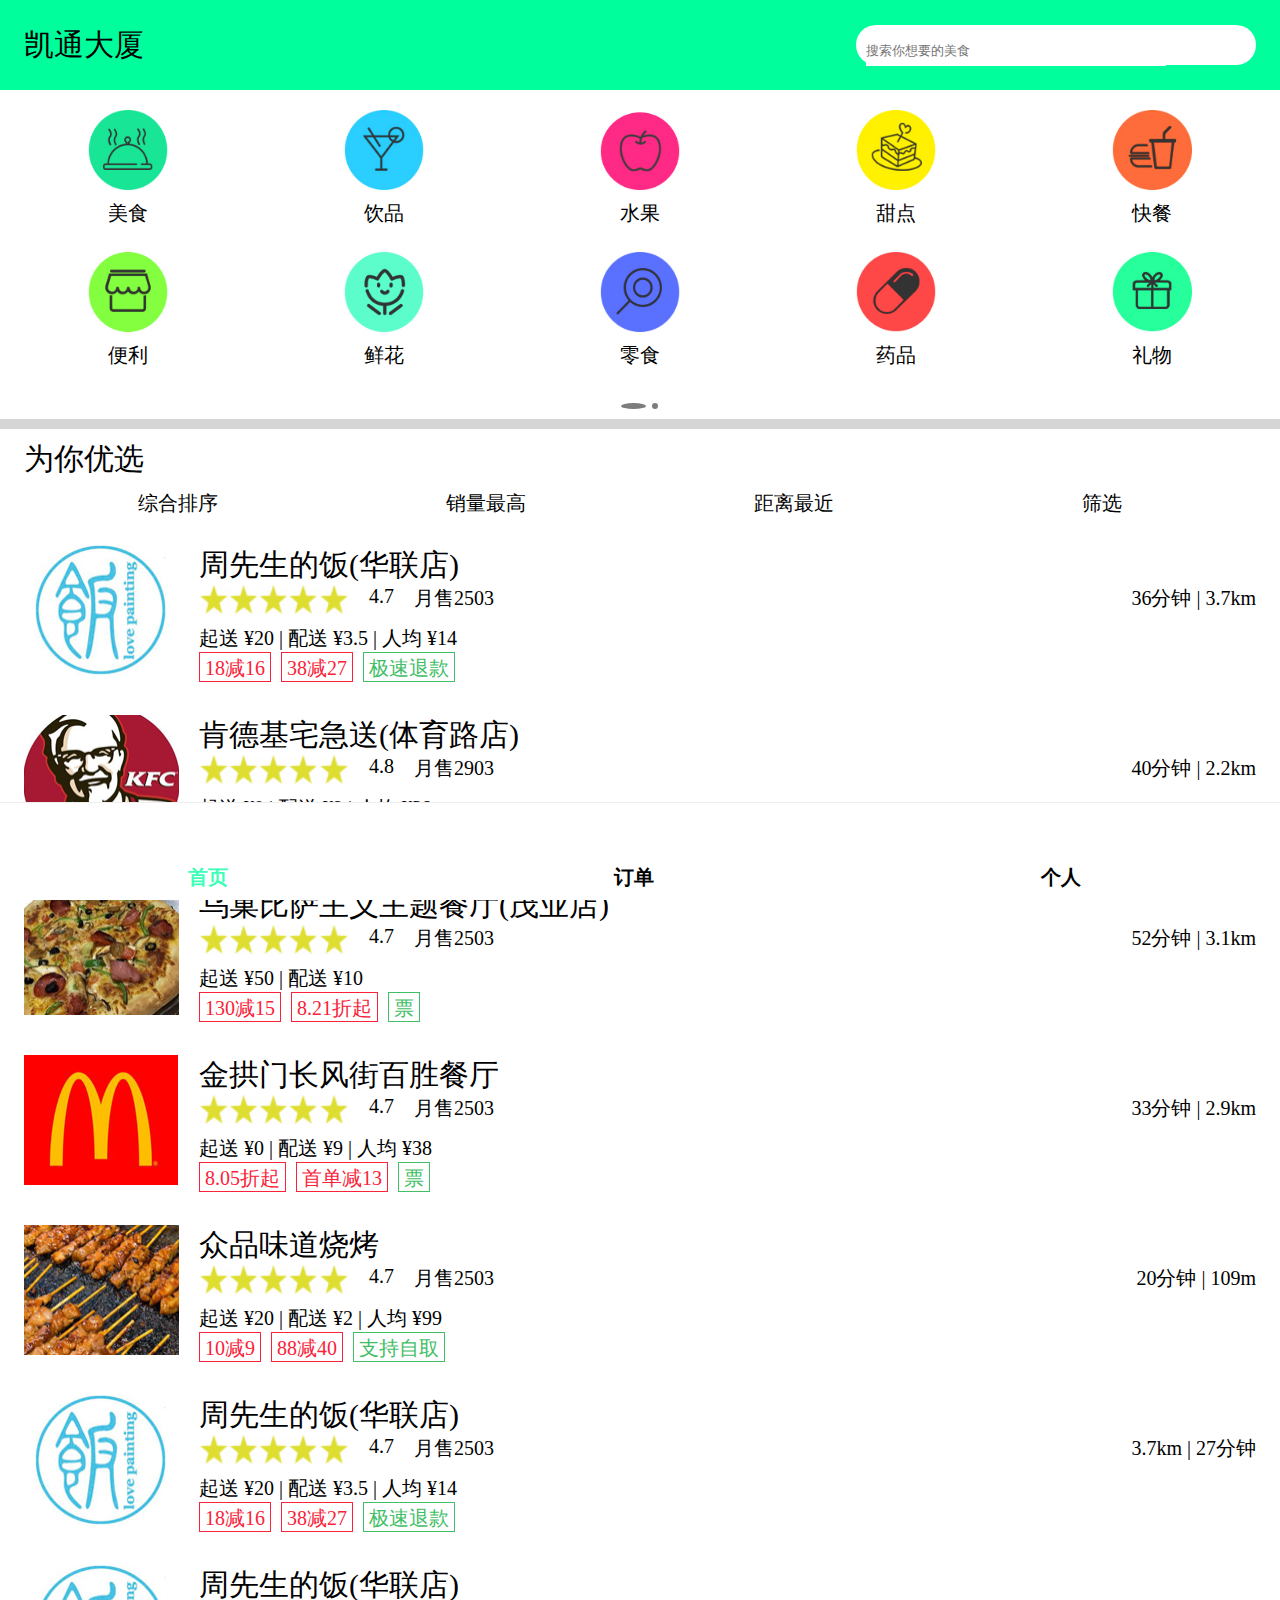
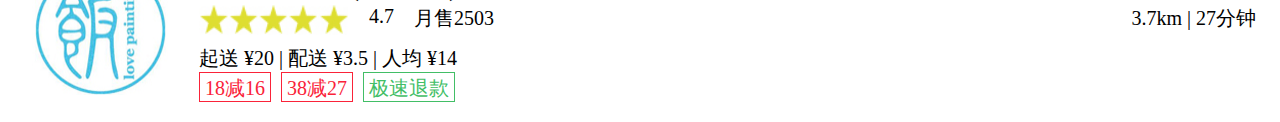
<file: waimai/index.html>
<!doctype html>
<html lang="en">
<head>
    <meta charset="UTF-8">
    <meta name="viewport"
          content="width=device-width, user-scalable=no, initial-scale=1.0, maximum-scale=1.0, minimum-scale=1.0">
    <meta http-equiv="X-UA-Compatible" content="ie=edge">
    <title>首页</title>
    <script src="js/rem.js"></script>
    <link rel="stylesheet" href="css/index.css">
    <link rel="stylesheet" href="http://at.alicdn.com/t/font_632671_zxp7ygkwhpjeb3xr.css">
</head>
<body>
    <div class="head">
            <div class="hL">
                <i class="iconfont icon-htmal5icon14"></i>
                <p>凯通大厦</p>
                <i class="iconfont icon-xia"></i>
            </div>
            <div class="hR">
                <i class="iconfont icon-sousuo"></i>
                <input type="text" placeholder="搜索你想要的美食">
            </div>
    </div>
    <div class="caidan">
        <div class="caidanbox">
            <div class="top">
            <a class="box"><img src="img/index/美食.png" alt="">
                <h3 class="title">美食</h3></a>
            <a class="box"><img src="img/index/饮品.png" alt="">
                <h3 class="title">饮品</h3></a>
            <a class="box"><img src="img/index/水果.png" alt="">
                <h3 class="title">水果</h3></a>
            <a class="box"><img src="img/index/甜点.png" alt="">
                <h3 class="title">甜点</h3></a>
            <a class="box"><img src="img/index/快餐.png" alt="">
                <h3 class="title">快餐</h3></a>
            <a class="box"><img src="img/index/便利.png" alt="">
                <h3 class="title">便利</h3></a>
            <a class="box"><img src="img/index/鲜花.png" alt="">
                <h3 class="title">鲜花</h3></a>
            <a class="box"><img src="img/index/零食.png" alt="">
                <h3 class="title">零食</h3></a>
            <a class="box"><img src="img/index/药品.png" alt="">
                <h3 class="title">药品</h3></a>
            <a class="box"><img src="img/index/礼物.png" alt="">
                <h3 class="title">礼物</h3></a>
             </div>
            <!--<div class="top"></div>-->
        </div>
        <div class="bottom">
            <div class="Dot DotQ"></div>
            <div class="Dot"></div>
        </div>
    </div>
    <div class="henxian"></div>
    <div class="shopbox">
        <div class="top">
            <h3 class="title">为你优选</h3>
            <a>综合排序 <i class="iconfont icon-xiala"></i></a>
            <a>销量最高</a>
            <a>距离最近</a>
            <a>筛选 <i class="iconfont icon-webicon20"></i></a>
        </div>
        <div class="bottom">
            <!--周先生的饭-->
            <a href="Shop.html">
                <div class="L">
                    <img src="img/index/图层1@2x.png" alt="">
                </div>
                <div class="R">
                    <div class="shopName">
                        <h3>周先生的饭(华联店)</h3>
                        <div><i class="iconfont icon-gengduo"></i></div>
                    </div>
                    <div class="pinfen">
                        <div class="pinfenL">
                        <img src="img/index/图层8@2x.png" alt="">
                        <div class="title">4.7</div>
                        <div class="payNum">月售2503</div>
                        </div>
                        <div class="time">36分钟 | 3.7km</div>
                    </div>
                    <div class="price">起送 ¥20 | 配送 ¥3.5 | 人均 ¥14</div>
                    <div class="jianmian">
                        <div class="red">18减16</div>
                        <div class="red">38减27</div>
                        <div class="green">极速退款</div>
                    </div>
                </div>
            </a>
            <!--肯德基-->
            <a href="">
                <div class="L">
                    <img src="img/index/图层2@2x.png" alt="">
                </div>
                <div class="R">
                    <div class="shopName">
                        <h3>肯德基宅急送(体育路店)</h3>
                        <div><i class="iconfont icon-gengduo"></i></div>
                    </div>
                    <div class="pinfen">
                        <div class="pinfenL">
                            <img src="img/index/图层8@2x.png" alt="">
                            <div class="title">4.8</div>
                            <div class="payNum">月售2903</div>
                        </div>
                        <div class="time">40分钟 | 2.2km</div>
                    </div>
                    <div class="price">起送 ¥0 | 配送 ¥9 | 人均 ¥38</div>
                    <div class="jianmian">
                        <div class="red">7.7折起</div>
                        <div class="green">票</div>
                    </div>
                </div>
            </a>
            <!--乌巢比萨-->
            <a href="">
                <div class="L">
                    <img src="img/index/图层3@2x.png" alt="">
                </div>
                <div class="R">
                    <div class="shopName">
                        <h3>乌巢比萨主义主题餐厅(茂业店) </h3>
                        <div><i class="iconfont icon-gengduo"></i></div>
                    </div>
                    <div class="pinfen">
                        <div class="pinfenL">
                            <img src="img/index/图层8@2x.png" alt="">
                            <div class="title">4.7</div>
                            <div class="payNum">月售2503</div>
                        </div>
                        <div class="time">52分钟 | 3.1km</div>
                    </div>
                    <div class="price">起送 ¥50 | 配送 ¥10 </div>
                    <div class="jianmian">
                        <div class="red">130减15</div>
                        <div class="red">8.21折起</div>
                        <div class="green">票</div>
                    </div>
                </div>
            </a>
            <!--金拱门-->
            <a href="">
                <div class="L">
                    <img src="img/index/图层4@2x.png" alt="">
                </div>
                <div class="R">
                    <div class="shopName">
                        <h3>金拱门长风街百胜餐厅</h3>
                        <div><i class="iconfont icon-gengduo"></i></div>
                    </div>
                    <div class="pinfen">
                        <div class="pinfenL">
                            <img src="img/index/图层8@2x.png" alt="">
                            <div class="title">4.7</div>
                            <div class="payNum">月售2503</div>
                        </div>
                        <div class="time">33分钟 | 2.9km</div>
                    </div>
                    <div class="price">起送 ¥0 | 配送 ¥9 | 人均 ¥38 </div>
                    <div class="jianmian">
                        <div class="red">8.05折起</div>
                        <div class="red">首单减13</div>
                        <div class="green">票</div>
                    </div>
                </div>
            </a>
            <!--众口味烧烤-->
            <a href="">
                <div class="L">
                    <img src="img/index/图层5@2x.png" alt="">
                </div>
                <div class="R">
                    <div class="shopName">
                        <h3>众品味道烧烤</h3>
                        <div><i class="iconfont icon-gengduo"></i></div>
                    </div>
                    <div class="pinfen">
                        <div class="pinfenL">
                            <img src="img/index/图层8@2x.png" alt="">
                            <div class="title">4.7</div>
                            <div class="payNum">月售2503</div>
                        </div>
                        <div class="time">20分钟 | 109m</div>
                    </div>
                    <div class="price">起送 ¥20 | 配送 ¥2 | 人均 ¥99 </div>
                    <div class="jianmian">
                        <div class="red">10减9</div>
                        <div class="red">88减40</div>
                        <div class="green">支持自取</div>
                    </div>
                </div>
            </a>
            <!--额娘春饼-->
            <a href="">
                <div class="L">
                    <img src="img/index/图层1@2x.png" alt="">
                </div>
                <div class="R">
                    <div class="shopName">
                        <h3>周先生的饭(华联店)</h3>
                        <div><i class="iconfont icon-gengduo"></i></div>
                    </div>
                    <div class="pinfen">
                        <div class="pinfenL">
                            <img src="img/index/图层8@2x.png" alt="">
                            <div class="title">4.7</div>
                            <div class="payNum">月售2503</div>
                        </div>
                        <div class="time">3.7km | 27分钟</div>
                    </div>
                    <div class="price">起送 ¥20 | 配送 ¥3.5 | 人均 ¥14</div>
                    <div class="jianmian">
                        <div class="red">18减16</div>
                        <div class="red">38减27</div>
                        <div class="green">极速退款</div>
                    </div>
                </div>
            </a>
            <!--DQ-->
            <a href="">
                <div class="L">
                    <img src="img/index/图层1@2x.png" alt="">
                </div>
                <div class="R">
                    <div class="shopName">
                        <h3>周先生的饭(华联店)</h3>
                        <div><i class="iconfont icon-gengduo"></i></div>
                    </div>
                    <div class="pinfen">
                        <div class="pinfenL">
                            <img src="img/index/图层8@2x.png" alt="">
                            <div class="title">4.7</div>
                            <div class="payNum">月售2503</div>
                        </div>
                        <div class="time">3.7km | 27分钟</div>
                    </div>
                    <div class="price">起送 ¥20 | 配送 ¥3.5 | 人均 ¥14</div>
                    <div class="jianmian">
                        <div class="red">18减16</div>
                        <div class="red">38减27</div>
                        <div class="green">极速退款</div>
                    </div>
                </div>
            </a>
        </div>
    </div>
    <div class="last">
        <a class="L" href="">
            <div class="box">
                <i class="iconfont icon-shouye1"></i>
                <h3>首页</h3>
            </div>
        </a>
        <a class="" href="">
            <div class="box">
                <i class="iconfont icon-dingdan"></i>
                <h3>订单</h3>
            </div>
        </a>
        <a class="" href="">
            <div class="box">
                <i class="iconfont icon-gerensvg"></i>
                <h3>个人</h3>
            </div>
        </a>
    </div>
</body>
</html>
</file>
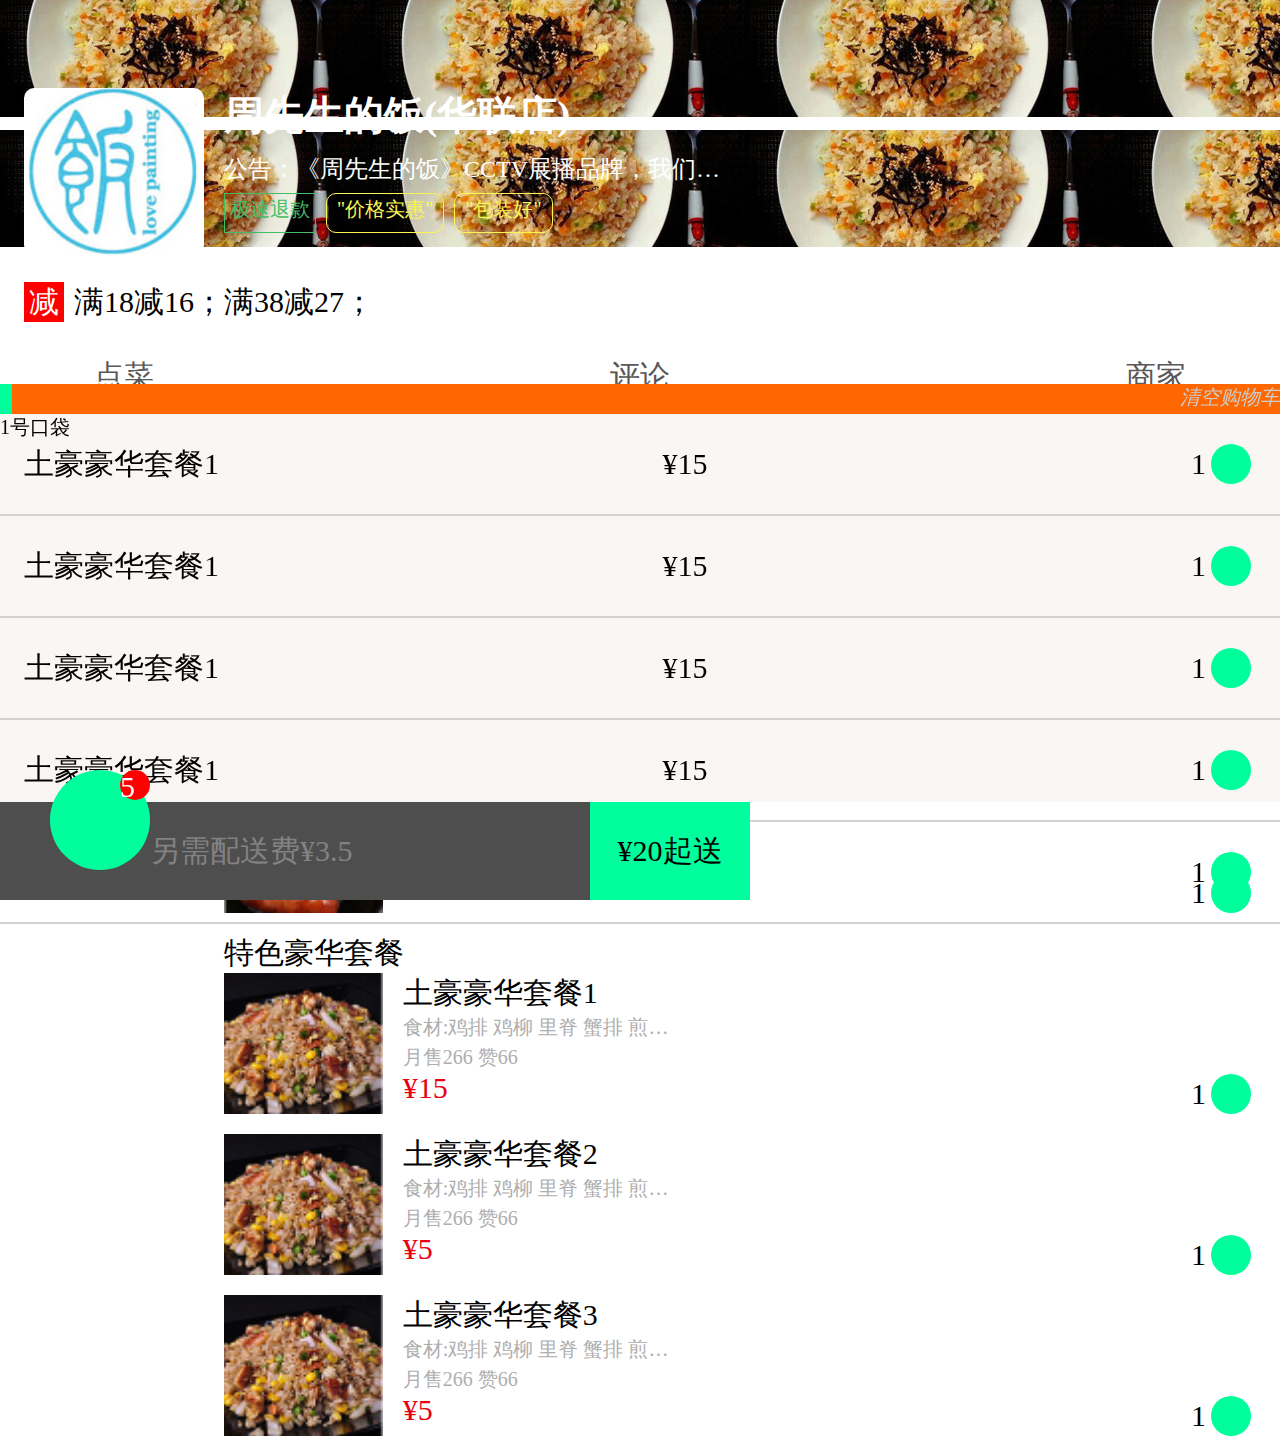
<file: waimai/Shop.html>
<!doctype html>
<html lang="en">
<head>
    <meta charset="UTF-8">
    <meta name="viewport"
          content="width=device-width, user-scalable=no, initial-scale=1.0, maximum-scale=1.0, minimum-scale=1.0">
    <meta http-equiv="X-UA-Compatible" content="ie=edge">
    <title>商铺页</title>
    <script src="js/rem.js"></script>
    <link rel="stylesheet" href="css/Shop.css">
    <link rel="stylesheet" href="http://at.alicdn.com/t/font_632671_zxp7ygkwhpjeb3xr.css">
</head>
<body>
    <div class="head">
        <div class="nav">
            <a href="index.html"><i class="iconfont icon-fanhui"></i></a>
            <div class="ibox">
                <a href=""><i class="iconfont icon-sousuo"></i></a>
                <a href=""><i class="iconfont icon-shoucang"></i></a>
                <a href=""><i class="iconfont icon-pin"></i></a>
                <a href=""><i class="iconfont icon-gengduo"></i></a>
            </div>
        </div>
        <div class="shopName">
            <div class="logo"></div>
            <div class="shopNameR">
                <h3>周先生的饭(华联店)</h3>
                <p>公告：《周先生的饭》CCTV展播品牌，我们致力于公告：《周先生的饭》CCTV展播品牌，我们致力于</p>
                <div class="kk">
                    <div class="green">极速退款</div>
                    <div class="yellow">"价格实惠"</div>
                    <div class="yellow">"包装好"</div>
                </div>
            </div>
        </div>
    </div>
    <div class="jianmianTS">
        <div class="jian">减</div>
        <p>满18减16；满38减27；</p>
    </div>
    <div class="feature">
        <li class="l">点菜</li>
        <li>评论</li>
        <li>商家</li>
    </div>
    <div class="shopArea">
        <div class="shopFiciton">
            <li class="l"><i class="iconfont icon-hothuorererexiao red"></i>热销</li>
            <li><i class="iconfont icon-zhekou orange"></i>折扣</li>
            <li>特色豪华套餐</li>
            <li>港式炒饭区</li>
            <li>招商合作</li>
        </div>
        <div class="shop">
            <!--热销-->
            <div class="shopFicitonName">热销</div>
            <!--雪花鸡柳-->
            <div class="sp">
            <a href="">
                <img src="img/Shop/图层1.png" alt="">
                <div class="spR">
                    <h3>雪花鸡柳</h3>
                    <p class="title">好吃的不得了</p>
                    <li class="payNum">月售266 赞66</li>
                    <li class="price">¥3.88</li>
                </div>
            </a>
            <buttom>
                <i class="iconfont icon-jian"></i>
                <p>1</p>
                <i class="iconfont icon-jiahao"></i>
            </buttom>
            </div>
            <!--爱心煎蛋-->
            <div class="sp">
                <a href="">
                    <img src="img/Shop/图层2.png" alt="">
                    <div class="spR">
                        <h3>爱心煎蛋</h3>
                        <p class="title">好吃的不得了</p>
                        <li class="payNum">月售266 赞66</li>
                        <li class="price">¥5</li>
                    </div>
                </a>
                <buttom>
                    <i class="iconfont icon-jian"></i>
                    <p>1</p>
                    <i class="iconfont icon-jiahao"></i>
                </buttom>
            </div>
            <!--Q肉肠-->
            <div class="sp">
                <a href="">
                    <img src="img/Shop/图层3.png" alt="">
                    <div class="spR">
                        <h3>Q肉肠</h3>
                        <p class="title">好吃的不得了</p>
                        <li class="payNum">月售266 赞66</li>
                        <li class="price">¥5</li>
                    </div>
                </a>
                <buttom>
                    <i class="iconfont icon-jian"></i>
                    <p>1</p>
                    <i class="iconfont icon-jiahao"></i>
                </buttom>
            </div>
            <!--特色豪华套餐-->
            <div class="shopFicitonName">特色豪华套餐</div>
            <!--土豪套餐1-->
            <div class="sp">
                <a href="ShopComment.html">
                    <img src="img/Shop/图层4.png" alt="">
                    <div class="spR">
                        <h3>土豪豪华套餐1</h3>
                        <p class="title">食材:鸡排 鸡柳 里脊 蟹排 煎蛋 Q肉肠</p>
                        <li class="payNum">月售266 赞66</li>
                        <li class="price">¥15</li>
                    </div>
                </a>
                <buttom>
                    <i class="iconfont icon-jian"></i>
                    <p>1</p>
                    <i class="iconfont icon-jiahao"></i>
                </buttom>
            </div>
            <!--土豪套餐2-->
            <div class="sp">
                <a href="">
                    <img src="img/Shop/图层4.png" alt="">
                    <div class="spR">
                        <h3>土豪豪华套餐2</h3>
                        <p class="title">食材:鸡排 鸡柳 里脊 蟹排 煎蛋 Q肉肠</p>
                        <li class="payNum">月售266 赞66</li>
                        <li class="price">¥5</li>
                    </div>
                </a>
                <buttom>
                    <i class="iconfont icon-jian"></i>
                    <p>1</p>
                    <i class="iconfont icon-jiahao"></i>
                </buttom>
            </div>
            <div class="sp">
                <a href="">
                    <img src="img/Shop/图层4.png" alt="">
                    <div class="spR">
                        <h3>土豪豪华套餐3</h3>
                        <p class="title">食材:鸡排 鸡柳 里脊 蟹排 煎蛋 Q肉肠</p>
                        <li class="payNum">月售266 赞66</li>
                        <li class="price">¥5</li>
                    </div>
                </a>
                <buttom>
                    <i class="iconfont icon-jian"></i>
                    <p>1</p>
                    <i class="iconfont icon-jiahao"></i>
                </buttom>
            </div>
        </div>
    </div>
    <div class="tab">
        <div class="tabL">
            <li>另需配送费¥3.5</li>
        </div>
        <a href="" class="go">¥20起送</a>
    </div>
    <!--购物车-->
    <i class="iconfont icon-gouwuchekong gouwuchel"></i>
    <!--总数量-->
    <li class="totalNum">5</li>
    <!--查看购买-->
    <div class="shopPayList">
        <div class="shoptop">
            <div class="koudaibox">
            <li class="box"></li>
            <li>1号口袋</li>
            </div>
            <i class="iconfont icon-lajitong">清空购物车</i>
        </div>
        <div class="payList">
            <!--商品1-->
            <div class="box">
                <li class="shopName">土豪豪华套餐1</li>
                <li class="shopPrice">¥15</li>
                <buttom>
                    <i class="iconfont icon-jian"></i>
                    <p>1</p>
                    <i class="iconfont icon-jiahao"></i>
                </buttom>
            </div>
            <div class="box">
                <li class="shopName">土豪豪华套餐1</li>
                <li class="shopPrice">¥15</li>
                <buttom>
                    <i class="iconfont icon-jian"></i>
                    <p>1</p>
                    <i class="iconfont icon-jiahao"></i>
                </buttom>
            </div>
            <div class="box">
                <li class="shopName">土豪豪华套餐1</li>
                <li class="shopPrice">¥15</li>
                <buttom>
                    <i class="iconfont icon-jian"></i>
                    <p>1</p>
                    <i class="iconfont icon-jiahao"></i>
                </buttom>
            </div>
            <div class="box">
                <li class="shopName">土豪豪华套餐1</li>
                <li class="shopPrice">¥15</li>
                <buttom>
                    <i class="iconfont icon-jian"></i>
                    <p>1</p>
                    <i class="iconfont icon-jiahao"></i>
                </buttom>
            </div>
            <div class="box">
                <li class="shopName">土豪豪华套餐1</li>
                <li class="shopPrice">¥15</li>
                <buttom>
                    <i class="iconfont icon-jian"></i>
                    <p>1</p>
                    <i class="iconfont icon-jiahao"></i>
                </buttom>
            </div>
        </div>
    </div>
</body>
</html>
</file>
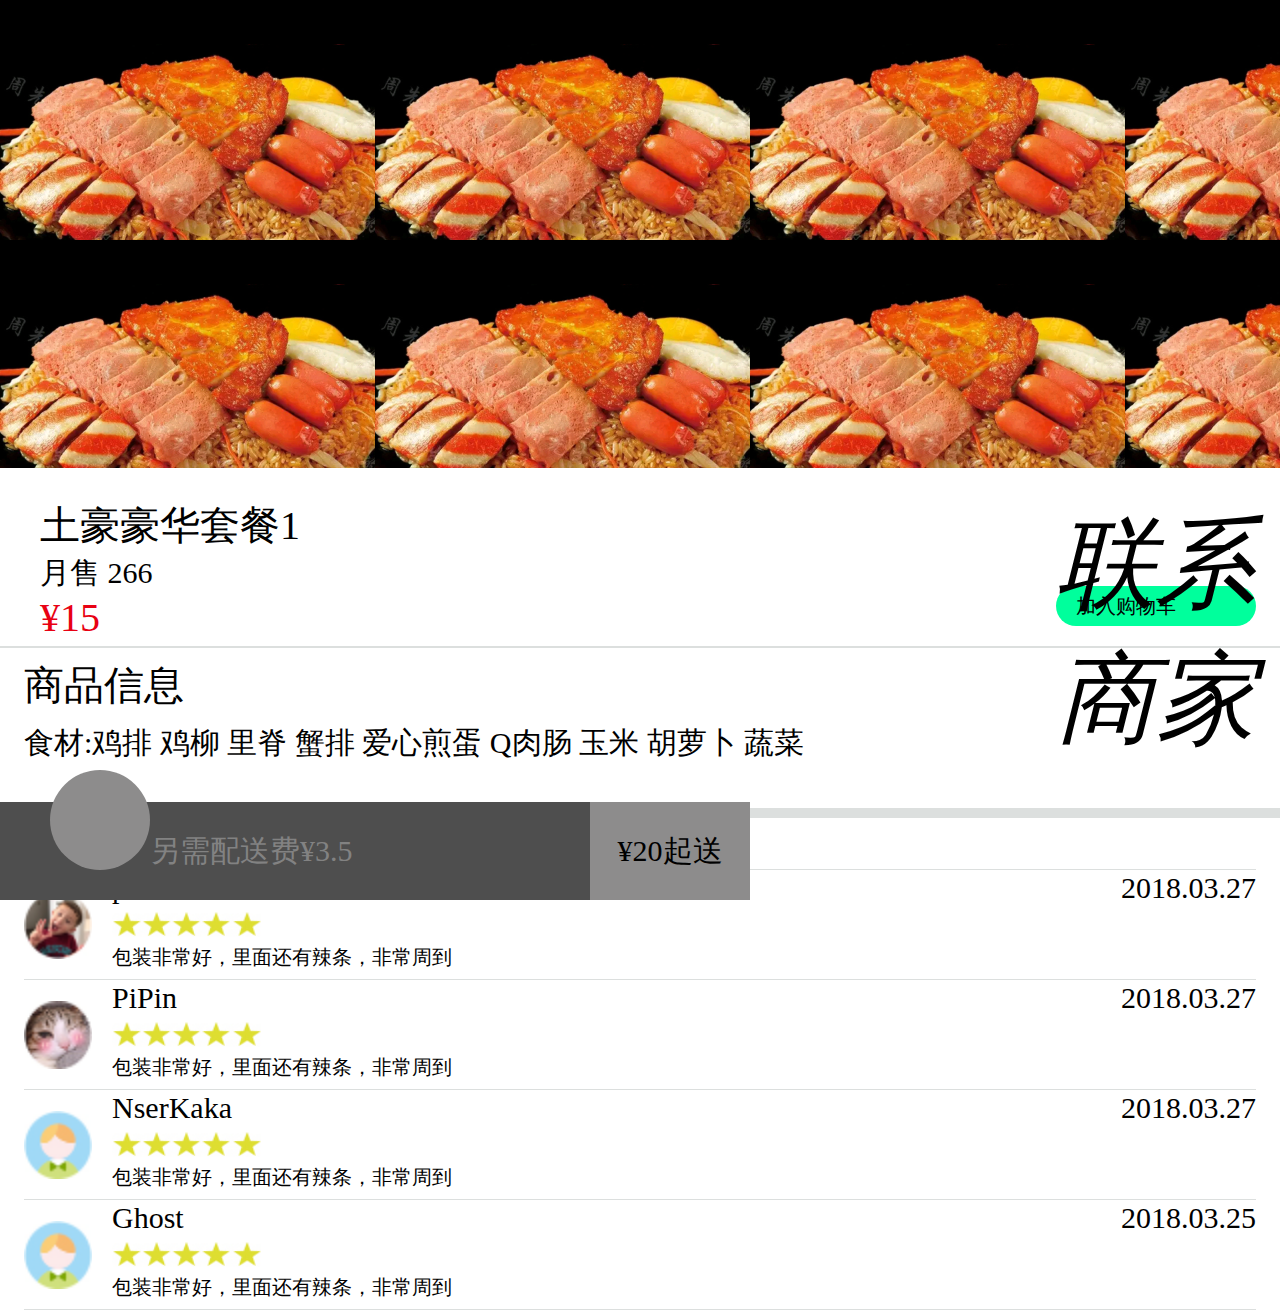
<file: waimai/ShopComment.html>
<!doctype html>
<html lang="en">
<head>
    <meta charset="UTF-8">
    <meta name="viewport"
          content="width=device-width, user-scalable=no, initial-scale=1.0, maximum-scale=1.0, minimum-scale=1.0">
    <meta http-equiv="X-UA-Compatible" content="ie=edge">
    <title>单品详情</title>
    <script src="js/rem.js"></script>
    <link rel="stylesheet" href="css/ShopComment.css">
    <link rel="stylesheet" href="http://at.alicdn.com/t/font_632671_zxp7ygkwhpjeb3xr.css">
<body>
    <div class="shopimg">
        <div class="Nav">
            <a href="Shop.html"><i class="iconfont icon-fanhui"></i></a>
            <div class="ibox">
            <i class="iconfont icon-fenxiang"></i>
            <i class="iconfont icon-gengduo"></i>
            </div>
        </div>
    </div>
    <div class="shopNameBox">
        <div class="shopNameTop">
            <div class="topL">
                <h3>土豪豪华套餐1</h3>
                <li class="payNum">月售 266</li>
                <li class="price">¥15</li>
            </div>
            <div class="topR">
                <i class="iconfont icon-lianximaijia">联系商家</i>
                <div class="jiarugouwuche">
                    <i class="iconfont icon-gouwuchekong-copy"></i>
                    加入购物车
                </div>
            </div>
        </div>
        <div class="shopNameBottom">
            <h3>商品信息</h3>
            <p>食材:鸡排 鸡柳 里脊 蟹排 爱心煎蛋 Q肉肠 玉米 胡萝卜 蔬菜</p>
        </div>
    </div>
    <div class="hr"></div>
    <div class="pinlun">
        <div class="pinlinTitle">
            <h3>外卖评价</h3>
            <li>(好评率<li class="red">99%</li><li>)</li></li>
        </div>
        <!--评论1-->
        <div class="titleBox">
            <img class="userPhoto" src="img/ShopComment/图层2.png" alt="">
            <div class="boxR">
                <div class="userName">
                    <h3>p1Master</h3>
                    <h3 class="time">2018.03.27</h3>
                </div>
                <img src="img/index/图层8@2x.png" alt="">
                <p>包装非常好，里面还有辣条，非常周到</p>
            </div>
        </div>
        <!--2-->
        <div class="titleBox">
            <img class="userPhoto" src="img/ShopComment/图层3.png" alt="">
            <div class="boxR">
                <div class="userName">
                    <h3>PiPin</h3>
                    <h3 class="time">2018.03.27</h3>
                </div>
                <img src="img/index/图层8@2x.png" alt="">
                <p>包装非常好，里面还有辣条，非常周到</p>
            </div>
        </div>
        <!--3-->
        <div class="titleBox">
            <img class="userPhoto" src="img/ShopComment/图层4.png" alt="">
            <div class="boxR">
                <div class="userName">
                    <h3>NserKaka</h3>
                    <h3 class="time">2018.03.27</h3>
                </div>
                <img src="img/index/图层8@2x.png" alt="">
                <p>包装非常好，里面还有辣条，非常周到</p>
            </div>
        </div>
        <!--4-->
        <div class="titleBox">
            <img class="userPhoto" src="img/ShopComment/图层4.png" alt="">
            <div class="boxR">
                <div class="userName">
                    <h3>Ghost</h3>
                    <h3 class="time">2018.03.25</h3>
                </div>
                <img src="img/index/图层8@2x.png" alt="">
                <p>包装非常好，里面还有辣条，非常周到</p>
            </div>
        </div>
    </div>
    <!--tab-->
    <div class="tab">
        <div class="tabL">
            <li>另需配送费¥3.5</li>
        </div>
        <a href="" class="go">¥20起送</a>
    </div>
    <!--购物车-->
    <i class="iconfont icon-gouwuchekong gouwuchel"></i>
</body>
</html>
</file>
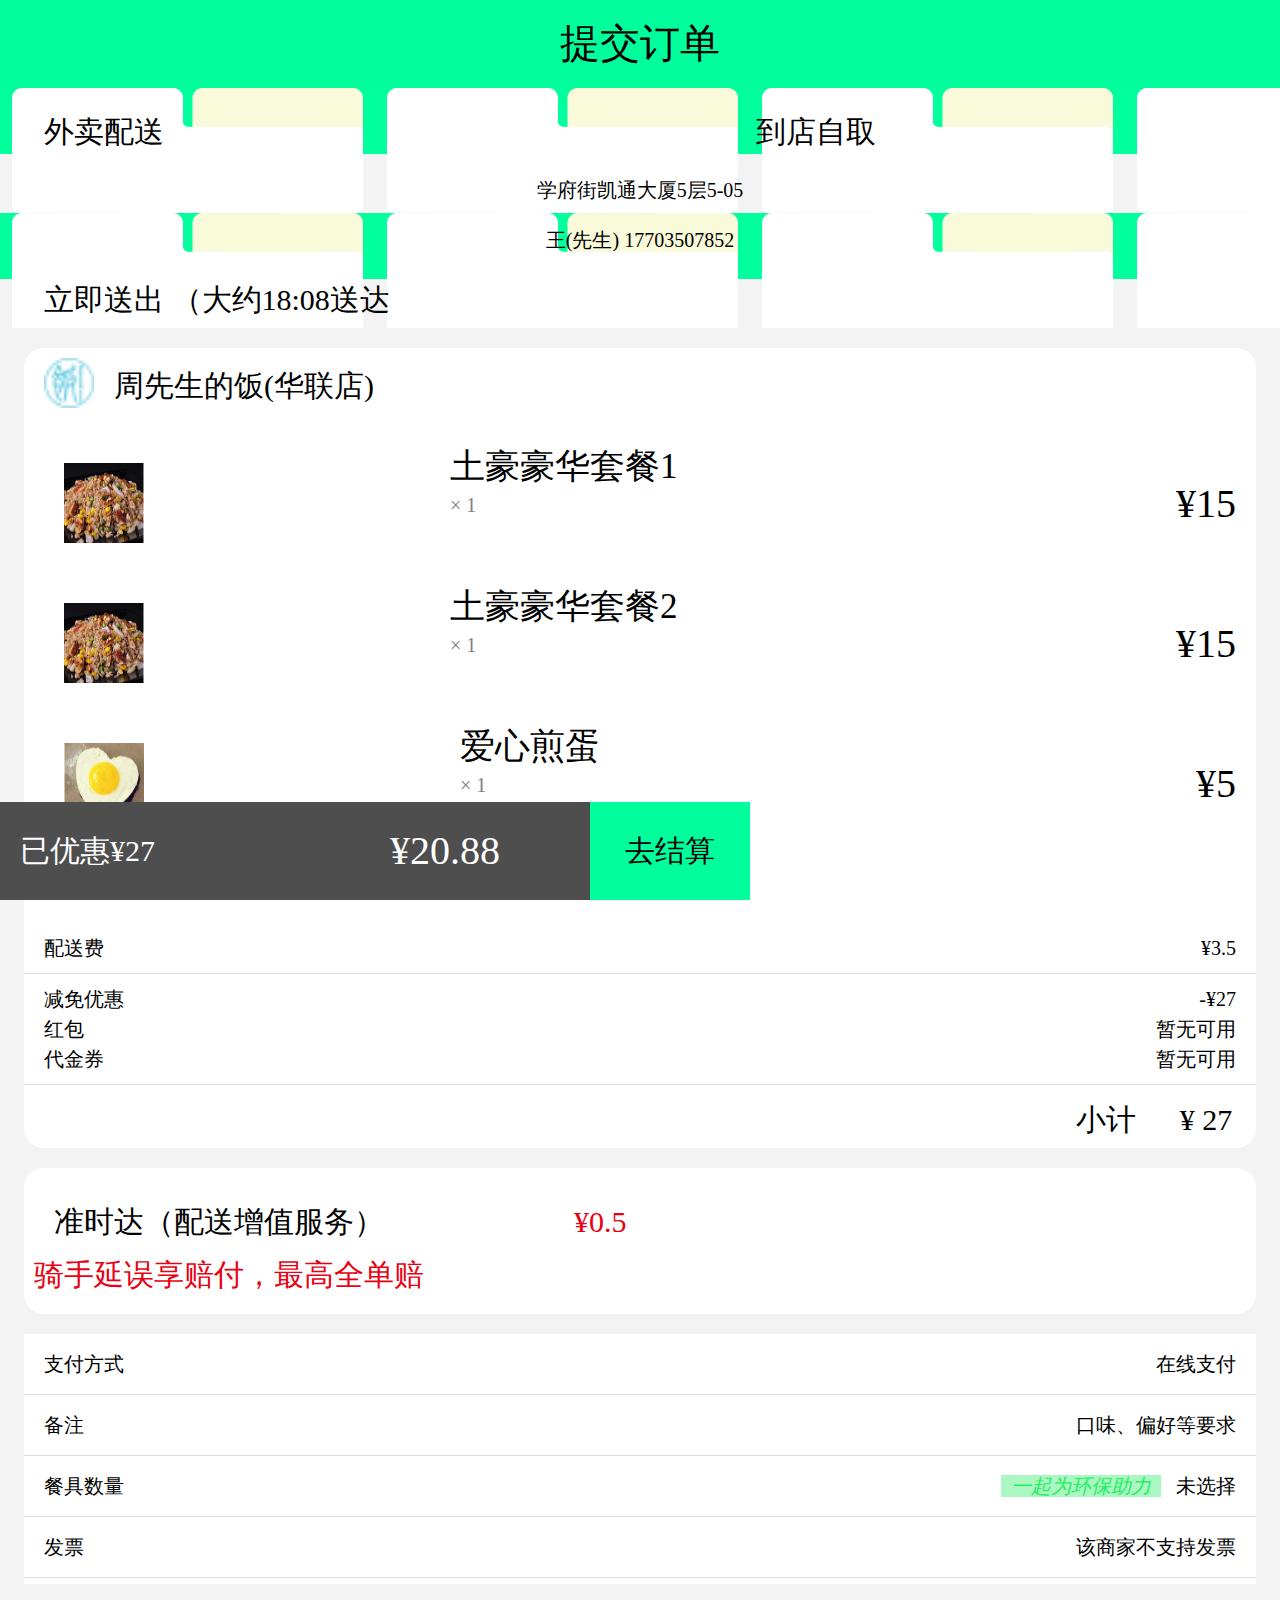
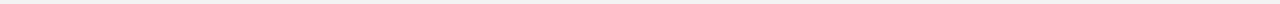
<file: waimai/submit.html>
<!doctype html>
<html lang="en">
<head>
    <meta charset="UTF-8">
    <meta name="viewport"
          content="width=device-width, user-scalable=no, initial-scale=1.0, maximum-scale=1.0, minimum-scale=1.0">
    <meta http-equiv="X-UA-Compatible" content="ie=edge">
    <title>提交订单</title>
    <script src="js/rem.js"></script>
    <link rel="stylesheet" href="css/submit.css">
    <link rel="stylesheet" href="http://at.alicdn.com/t/font_632671_zxp7ygkwhpjeb3xr.css">
</head>
<body>
    <div class="Nav">
        <a href="Shop.html"><i class="iconfont icon-fanhui"></i></a>
        <li>提交订单</li>
    </div>
    <div class="xinxi">
        <div class="top">
            <li class="l">外卖配送</li>
            <li>到店自取</li>
        </div>
        <div class="media">
            <li>学府街凯通大厦5层5-05</li>
            <li>王(先生)  17703507852</li>
        </div>
        <div class="bottom">
            <li>立即送出	（大约18:08送达</li>
        </div>
    </div>
    <div class="shopName">
        <div class="namephoto">
            <img src="img/submit/logo.png" alt="">
            <h3>周先生的饭(华联店)</h3>
        </div>
        <div class="box">
            <img src="img/Shop/图层4.png" alt="">
            <div>
                <h3>土豪豪华套餐1</h3>
                <li class="shuliang">× 1</li>
            </div>
            <h3 class="price">¥15</h3>
        </div>
        <div class="box">
            <img src="img/Shop/图层4.png" alt="">
            <div>
                <h3>土豪豪华套餐2</h3>
                <li class="shuliang">× 1</li>
            </div>
            <h3 class="price">¥15</h3>
        </div>
        <div class="box">
            <img src="img/Shop/图层2.png" alt="">
            <div>
                <h3>爱心煎蛋</h3>
                <li class="shuliang">× 1</li>
            </div>
            <h3 class="price">¥5</h3>
        </div>
        <div class="open">
            <li>点击展开<i class="iconfont icon-xiala"></i></li>
        </div>
        <div class="peisong">
            <li>配送费</li>
            <li>¥3.5</li>
        </div>
        <div class="jianmian">
            <div class="box">
                <li>减免优惠</li>
                <li>-¥27</li>
            </div>
            <div class="box">
                <li>红包</li>
                <li>暂无可用</li>
            </div>
            <div class="box">
                <li>代金券</li>
                <li>暂无可用</li>
            </div>
        </div>
        <div class="xiaoji">
            <li>小计</li>
            <li>¥ 27</li>
        </div>
    </div>
    <div class="zhunshida">
        <div class="top">
            <i class="iconfont icon-dunpai-s"></i>
            <li>准时达（配送增值服务）</li>
            <li class="price">¥0.5</li>
            <i class="iconfont icon-huadonganniuyes"></i>
        </div>
        <p>骑手延误享赔付，最高全单赔</p>
    </div>
    <div class="paymost">
        <div class="box">
            <li>支付方式</li>
            <li>在线支付</li>
        </div>
        <div class="box">
            <li>备注</li>
            <li>口味、偏好等要求 <i class="iconfont icon-you"></i></li>
        </div>
        <div class="box">
            <li>餐具数量</li>
            <li> <i class="iconfont icon-huanbao">一起为环保助力</i> 未选择 <i class="iconfont icon-you"></i></li>
        </div>
        <div class="box">
            <li>发票</li>
            <li>该商家不支持发票</li>
        </div>
    </div>
    <div class="tab">
        <div class="tabL">
            <li>已优惠¥27</li>
            <li class="price">¥20.88</li>
        </div>
        <a href="" class="go">去结算</a>
    </div>
</body>
</html>
</file>
<file: waimai/css/index.css>
*{
    margin: 0;
    padding: 0;
    list-style: none;
    -webkit-box-sizing: border-box;
}
a{
    text-decoration: none;
    color: #000000;
}
input{
    border: none;
    outline: none;
}
.head{
    width: 100%;
    height: 0.9rem;
    background-image: url("../img/index/矩形1@2x.png");
    padding: 0 0.24rem;
}
.head .hL{
    float: left;
    width: auto;
    height: auto;
    font-size: 0.3rem;
    line-height: 0.9rem;
}
.head .hL p{
    display: inline-block;
    font-size: 0.3rem;
}
.head .hR{
    float: right;
    width: 4rem;
    height: 0.4rem;
    font-size: 0.3rem;
    margin-top:0.25rem;
    background: #ffffff;
    border-radius: 0.9rem;
}
.hR > i{
    margin-left: 0.1rem;
    line-height: 0.4rem;
}
.hR > input{
    width: 3rem;
    height: 0.3rem;
}
.caidan{
    width: 100%;
    height: auto;
}
.caidan .top{
    width: 100%;
    height: 2.93rem;
    margin-top: 0.1rem;
}
.top > .box{
    width: 20%;
    height: 1.32rem;
    float: left;
    margin-top: 0.1rem;
}
.box > img{
    display: block;
    width: 0.8rem;
    height: 0.8rem;
    margin-left: auto;
    margin-right: auto;
}
.box> .title{
    font-size: 0.2rem;
    font-weight: normal;
    text-align: center;
    margin-top: 0.1rem;
}
.caidan .bottom{
    width: 0.5rem;
    height: 0.06rem;
    margin: 0.1rem auto;
}
.bottom > .Dot{
    float: left;
    overflow: hidden;
    width: 0.06rem;
    height: 0.06rem;
    background: #7d7d7d;
    margin-left: 0.06rem;
    border-radius: 100%;
}
.bottom > .DotQ{
    float: left;
    width: 0.25rem;
}

.henxian{
    width: 100%;
    height: 0.1rem;
    background: #d5d5d5;
}
.shopbox{
    width: 100%;
    height: 12.83rem;
    padding: 0 0.24rem;
}
.shopbox .top{
    margin-top: 0.1rem;
    width: 100%;
    height: 0.86rem;
}
.top > h3{
    width: 100%;
    height: auto;
    font-size: 0.3rem;
    font-weight: normal;
}
.top > a{
    float: left;
    width: 25%;
    height: auto;
    font-size: 0.2rem;
    font-weight: normal;
    text-align: center;
    margin-top: 0.1rem;
}
a > i{
    color: #d5d5d5;
}
.shopbox .bottom{
    width: 100%;
    height: auto;
    display: flex;
    flex-direction: column;
}
.bottom > a{
    width: 100%;
    height: 1.5rem;
    margin-top: 0.2rem;
    display: flex;
    justify-content: space-between;
}
a > .L{
    width: 1.55rem;
    height: 100%;

}
.L > img{
    display: block;
    width: 1.55rem;
    height: 1.3rem;
}
a > .R{
    flex-grow: 1;
    padding-left: 0.2rem;
    font-size: 0.2rem;
}
.R > .shopName{
    width: 100%;
    height: 0.4rem;
    display: flex;
    justify-content: space-between;
}
.R .shopName h3{
    font-weight: normal;
    font-size: 0.3rem;
    justify-content: flex-start;
}
.R .shopName div{
    display: flex;
    justify-content: flex-end;
}
.R .shopName div i{
    text-align: center;
}
.R .pinfen{
    width: 100%;
    height: 0.4rem;
    font-size: 0.2rem;
    display: flex;
    justify-content: space-between;
}
.R .pinfen .pinfenL{
    display: flex;
}
.R .pinfen img{
    width: 1.5rem;
    height: 0.3rem;
    justify-content: flex-start;
}
.R .pinfen .title{
    width: auto;
    height: 100%;
    font-size: 0.2rem;
    margin-left: 0.2rem;
}
.R .pinfen .payNum {
    width: auto;
    height: 100%;
    margin-left: 0.2rem;
}
.R .jianmian{
    width: auto;
    height: 0.3rem;
    display: flex;
}
.R .jianmian .red{
    border: 0.01rem solid #fa2339;
    box-sizing: border-box;
    color: #fa2339;
    margin-right: 0.1rem;
    text-align: center;
    line-height: 0.3rem;
    padding: 0 0.05rem;
}
.R .jianmian .green{
    border: 0.01rem solid #42be66;
    box-sizing: border-box;
    color: #42be66;
    text-align: center;
    line-height: 0.3rem;
    padding: 0 0.05rem;
}
.last{
    width: 100%;
    height: 0.98rem;
    display: flex;
    position: fixed;
    bottom:0;
    border-top: 0.01rem solid #eeeeee;
    box-sizing: border-box;
}
.last  a{
    width: 33.3%;
    height: 100%;
    background: #ffffff;
    display: flex;
    flex-direction: column;
}
.last .L{
     color: #3dffb8;
 }
.last a .box{
    width: 0.5rem;
    height: 100%;
    margin: 0 auto;
    display: flex;
    flex-direction: column;
}
.last a  i {
    width: 0.5rem;
    height: 0.5rem;
    font-size: 0.44rem;
    margin-bottom: 0.1rem;
}
.last a h3{
    margin-top: 0.01rem;
    font-size: 0.2rem;
}
</file>
<file: waimai/css/Shop.css>
*{
    margin: 0;
    padding: 0;
    list-style: none;
}
a{
    text-decoration: none;
    color: #000000;
}
h3,h5{
    font-weight: normal;
}
.head{
    height: 2.6rem;
    background-image: url("../img/Shop/nav.png");
    display: flex;
    flex-direction: column;
    padding: 0 0.24rem;
}
.head .nav{
    width: 100%;
    height: 0.88rem;
    display: flex;
    justify-content: space-between;
}
.nav i{
    font-size: 0.5rem;
    line-height: 0.88rem;
    color: #ffffff;
}
.nav a{
    display: flex;
}
.nav .ibox{
    display: flex;
    justify-content: flex-end;
}
.ibox i{
    margin-left: 0.2rem;
}
.head .shopName{
    width: 100%;
    flex-grow: 1;
    display: flex;
}
.shopName .logo{
    width: 1.8rem;
    height: 1.67rem;
    background: antiquewhite;
    border-radius: 0.1rem;
    overflow: hidden;
    background-image: url("../img/index/图层1@2x.png");
    background-size: 2rem 1.67rem;
    background-position: -0.1rem;
}
.shopName .shopNameR{
    flex-grow: 1;
    padding-left: 0.2rem;
    padding-bottom: 0.25rem;
    display: flex;
    flex-direction: column;
}
.shopNameR h3{
    width: 100%;
    height: auto;
    font-size: 0.4rem;
    color: #ffffff;
    font-weight: bold;
}
.shopNameR p{
    width: 5rem;
    height: 0.3rem;
    font-size: 0.24rem;
    margin-top: 0.1rem;
    color: #ffffff;
    /* css中超出部分变省略号*/
    overflow: hidden;
    text-overflow:ellipsis;
    white-space: nowrap;
}
.shopNameR .kk{
    width: auto;
    height: 0.4rem;
    display: flex;
    margin-top: 0.1rem;
}
.kk .green{
    border: 0.01rem solid #42be66;
    box-sizing: border-box;
    font-size: 0.2rem;
    color: #42be66;
    text-align: center;
    line-height: 0.3rem;
    padding: 0 0.05rem;
    margin-right: 0.1rem;
}
.kk .yellow{
    border: 0.01rem solid #fbf553;
    border-radius: 0.1rem;
    box-sizing: border-box;
    font-size: 0.2rem;
    color: #fbf553;
    text-align: center;
    line-height: 0.3rem;
    padding: 0 0.1rem;
    margin-right: 0.1rem;
}
.jianmianTS{
    height: 0.6rem;
    padding: 0.22rem 0.24rem 0;
    display: flex;
}
.jianmianTS .jian {
    width: 0.4rem;
    height: 0.4rem;
    background: red;
    color: #ffffff;
    font-size: 0.3rem;
    text-align: center;
    line-height: 0.4rem;
}
.jianmianTS p{
    font-size: 0.3rem;
    margin-left: 0.1rem;
}
.feature{
    width: 100%;
    height: 0.68rem;
    border-bottom: 0.03rem solid #d5d5d5;
    box-sizing: border-box;
    padding: 0 0.24rem;
    display: flex;
    justify-content: space-between;
}
.feature li{
    width: 2rem;
    height: 0.68rem;
    font-size: 0.3rem;
    text-align: center;
    line-height: 0.68rem;
    color: #5a5858;
    position: relative;
}
/*利用伪元素Before实现元素底部线条*/
.feature li.l:before{
    content: '';
    position: absolute;
    bottom: 0.03rem;
    width: 0.6rem;
    height: 0.06rem;
    border-radius: 0.05rem;;
    background: #00ff9c;
}
.shopArea{
    height: auto;
    padding: 0 0.24rem;
    display: flex;
    flex-direction: row;
}
.shopArea .shopFiciton{
    width: 2rem;
    height:auto;
}
.shopFiciton li{
    display: block;
    width: 100%;
    height: 0.9rem;
    text-align: center;
    line-height: 0.9rem;
    font-size: 0.3rem;
    color: #7c7c7c;
    /*border-bottom: 0.01rem solid #efefef;*/
    /*box-sizing: border-box;*/
}
.shopFiciton li.l{
    color: #000000;
    font-weight: bold;
}
.shopArea .shopFiciton i{
    width: 0.5rem;
    height: 0.5rem;
    border-radius: 100%;
    color: #ffffff;
    margin-right: 0.2rem;
}
.shopFiciton .red{
    background: red;
}
.shopFiciton .orange{
    background: #ff6700;
}

.shopArea .shop{
    flex-grow: 1;
}
.shop .shopFicitonName{
    width:100%;
    height: 0.4rem;
    font-size: 0.3rem;
}
.shop .sp{
    width: 100%;
    height: 1.41rem;
    margin-bottom: 0.2rem;
    display: flex;
    position: relative;
}
.sp a{
    flex-grow: 1;
    display: flex;
}
a img{
    display: inline-block;
    width: 1.59rem;
    height: 1.41rem;
}
a .spR{
    width: 100%;
    height: 100%;
    display: flex;
    flex-direction: column;
    margin-left: 0.2rem;
}
.spR h3{
    font-size: 0.3rem;
}
.spR p{
    width: 2.8rem;
    height: 0.3rem;
    font-size: 0.2rem;
    color: #aeaeae;
    overflow: hidden;
    text-overflow:ellipsis;
    white-space: nowrap;
}
.spR .payNum{
    font-size: 0.2rem;
    color: #aeaeae;
}
.spR .price{
    font-size: 0.3rem;
    color: #e80113;
}
.sp buttom{
    width: auto;
    height: 0.4rem;
    position: absolute;
    right: 0;
    bottom: 0;
    border-radius: 100%;
    display: flex;
    font-size: 0.3rem;
}
buttom .icon-jian{
    display: inline-block;
    width: 0.4rem;
    height: 0.4rem;
    color: #00ff9c;
    text-align: center;
    line-height: 0.4rem;
    font-size: 0.4rem;
}
buttom .icon-jiahao{
    display: inline-block;
    width: 0.4rem;
    height: 0.4rem;
    color: #000000;
    font-size: 0.3rem;
    text-align: center;
    line-height: 0.4rem;
    background: #00ff9c;
    border-radius: 50%;
    margin: 0 0.05rem;
}
buttom p{
    line-height: 0.4rem;
}
.tab{
    height: 0.98rem;
    position: fixed;
    bottom: 0;
    display: flex;
    z-index: 999;
}
.tab .tabL{
    width: 5.9rem;
    height: 100%;
    background: #4e4e4e;
    position: relative;
}
.tabL li{
    font-size: 0.3rem;
    line-height: 0.98rem;
    margin-left: 1.5rem;
    color: #828282;
}
.tab a{
    height: 100%;
    width: 1.6rem;
    background: #8d8c8c;
    font-size: 0.3rem;
    line-height: 0.98rem;
    text-align: center;
}
.tab .go{
    background: #00ff9c;
    color: #000000;
}
.icon-gouwuchekong{
    position: fixed;
    left: 0.5rem;
    bottom: 0.3rem;
    width: 1rem;
    height: 1rem;
    background: #8d8c8c;
    border-radius: 100%;
    text-align: center;
    line-height: 1rem;
    color: #ffffff;
    z-index: 999;
}
.gouwuchel{
    background: #00ff9c;
}
.totalNum{
    position: fixed;
    left: 1.2rem;
    bottom: 1rem;
    width: 0.3rem;
    height: 0.3rem;
    border-radius: 100%;
    z-index: 999;
    font-size: 0.3rem;
    background: red;
    text-aligen:center;
    color: #ffffff;
}
.shopPayList{
    width: 100%;
    height: auto;
    background: #faf6f4;
    position: fixed;
    bottom: 0.98rem;
}
.shopPayList .shoptop{
    width: 100%;
    height: 0.3rem;
    background: #ff6700;
    display: flex;
    justify-content: space-between;
}
.shoptop .box{
    width: 0.12rem;
    height: 100%;
    background: #00ff9c;
    margin-right: 0.12rem;
    justify-content: flex-start;
}
.shoptop li{
    font-size: 0.2rem;
    display: flex;
    justify-content: flex-start;
}
.shoptop i{
    font-size: 0.2rem;
    color: #cecccc;
}
.shopPayList .payList{
    width: 100%;
    height: 3.88rem;
    display: flex;
    flex-direction: column;

}
.payList .koudaibox{
    display: flex;
    flex-direction: row;
}
.payList .box{
    height: 1rem;
    border-bottom: 0.02rem solid #d2d2d2;
    display: flex;
    justify-content: space-between;
    padding: 0 0.24rem;
    line-height: 1rem;
    position: relative;
}
.box .shopName{
    font-size: 0.3rem;
    line-height: 1rem;
}
.box .shopPrice{
    font-size: 0.3rem;
    line-height: 1rem;
}
.box buttom{
    width: auto;
    height: 1rem;
    border-radius: 100%;
    display: flex;
    font-size: 0.3rem;
    margin-top: 0.3rem;
}
buttom .icon-jian{
    display: inline-block;
    width: 0.4rem;
    height: 0.4rem;
    color: #00ff9c;
    text-align: center;
    line-height: 0.4rem;
    font-size: 0.4rem;
}
buttom .icon-jiahao{
    display: inline-block;
    width: 0.4rem;
    height: 0.4rem;
    color: #000000;
    font-size: 0.3rem;
    text-align: center;
    line-height: 0.4rem;
    background: #00ff9c;
    border-radius: 50%;
}
buttom p{
    line-height: 0.4rem;
}
</file>
<file: waimai/css/ShopComment.css>
*{
    margin: 0;
    padding: 0;
    list-style: none;
}
a{
    text-decoration: none;
    color: #000000;
}
h3,h5{
    font-weight: normal;
}
.shopimg{
    height: 4.68rem;
    background-image: url("../img/ShopComment/图层1.png");
    padding: 0 0.24rem;
}
.shopimg .Nav {
    width: 100%;
    height: 0.88rem;
    display: flex;
    justify-content: space-between;
}
.Nav i{
    font-size: 0.5rem;
    line-height: 0.88rem;
    color: #ffffff;
}
.Nav a{
    display: flex;
}
.Nav .ibox{
    display: flex;
    justify-content: flex-end;
}
.ibox i{
    margin-left: 0.3rem;
}
.shopNameBox{
    width: 100%;
    height: 3.1rem;
    padding-top: 0.3rem;
}
.shopNameBox .shopNameTop{
    padding-left: 0.4rem;
    padding-right: 0.24rem;
    width: 100%;
    height: 1.5rem;
    border-bottom: 0.02rem solid #dcdfde;
    box-sizing: border-box;
    display: flex;
    justify-content: space-between;
}
.shopNameTop .topL{
    height: 100%;
    width: 3rem;
}
.topL{
    font-size: 0.3rem;
}
.topL h3,.price{
    font-size: 0.4rem;
}
.topL .price{
    color: #e80113;
}
.shopNameTop .topR{
    height: 100%;
    width: auto;
    display: flex;
    flex-direction: column;
    justify-content: flex-end;
    position: relative;
}
.topR .icon-lianximaijia{
    position: absolute;;
    top: 0;
}
.topR .jiarugouwuche{
    width: 2rem;
    height: 0.4rem;
    background: #00ff9c;
    border-radius: 0.5rem;
    display: flex;
    font-size: 0.2rem;
    line-height: 0.4rem;
    margin-bottom: 0.2rem;
}
.jiarugouwuche i{
    margin-left: 0.2rem;
    font-size: 0.3rem;
}
.shopNameBottom{
    flex-grow: 1;
    padding: 0 0.24rem;
}
.shopNameBottom h3{
    margin-top: 0.1rem;
    font-size: 0.4rem;
}
.shopNameBottom p{
    margin-top: 0.1rem;
    font-size: 0.3rem;
    overflow: hidden;
    text-overflow:ellipsis;
    white-space: nowrap;
}
.hr{
    width: 100%;
    height: 0.1rem;
    background: #dcdfde;
}
.pinlun{
    height: auto;
    padding: 0 0.24rem;
}
.pinlun .pinlinTitle{
    width: 100%;
    height: 0.52rem;
    border-bottom: 0.01rem solid #dcdfde;
    box-sizing: border-box;
    display: flex;
}
.pinlinTitle h3{
    font-size: 0.3rem;
    margin-right: 0.3rem;
    line-height: 0.52rem;
}
.pinlinTitle li{
    font-size: 0.3rem;

}
.pinlinTitle .red{
    color: red;
}
.pinlun .titleBox{
    width: 100%;
    height: 1.1rem;
    display: flex;
    border-bottom: 0.01rem solid #dcdfde;
    box-sizing: border-box;
    padding: 0.01rem 0;
}
.titleBox .userPhoto{
    width: 0.68rem;
    height: 0.68rem;
    margin-top: 0.2rem;
}
.titleBox .boxR{
    width: 100%;
    height: 1rem;
    display: flex;
    justify-content: space-between;
    flex-direction: column;
    margin-left: 0.2rem;
}
.titleBox .userName{
    display: flex;
    justify-content: space-between;
}
.userName h3{
    font-size: 0.3rem;
}
.userName .time{
    justify-content: flex-end;
}
.titleBox p{
    font-size: 0.2rem;
    overflow: hidden;
    text-overflow:ellipsis;
    white-space: nowrap;
}
.titleBox img{
    width: 1.5rem;
    height: 0.25rem;
}
.tab{
    height: 0.98rem;
    position: fixed;
    bottom: 0;
    display: flex;
    z-index: 999;
}
.tab .tabL{
    width: 5.9rem;
    height: 100%;
    background: #4e4e4e;
    position: relative;
}
.tabL li{
    font-size: 0.3rem;
    line-height: 0.98rem;
    margin-left: 1.5rem;
    color: #828282;
}
.tab a{
    height: 100%;
    width: 1.6rem;
    background: #8d8c8c;
    font-size: 0.3rem;
    line-height: 0.98rem;
    text-align: center;
}
.icon-gouwuchekong{
    position: fixed;
    left: 0.5rem;
    bottom: 0.3rem;
    width: 1rem;
    height: 1rem;
    background: #8d8c8c;
    border-radius: 100%;
    text-align: center;
    line-height: 1rem;
    color: #ffffff;
    z-index: 999;
}
</file>
<file: waimai/css/submit.css>
*{
    margin: 0;
    padding: 0;
    list-style: none;
}
html{
    background: #f3f3f3;
}
a{
    text-decoration: none;
    color: #000000;
}
h3,h5{
    font-weight: normal;
}
.Nav{
    height: 0.88rem;
    display: flex;
    background: #00ff9c;
    padding: 0 0.24rem;
}
.Nav a,li{
    font-size: 0.4rem;
    text-align: center;
    line-height: 0.88rem;
}
.Nav li{
    margin: 0 auto;
}
.xinxi{
    height: 2.4rem;
    background-image: url("../img/submit/图层1.png");
    padding: 0 0.24rem;
}
.xinxi .top{
    heith: 0.77rem;
    display: flex;
    justify-content: space-between;
}
.top li{
    width: 3.52rem;
    height: 0.77rem;
    font-size: 0.3rem;
    color: #878787;
}
.top .l{
    color: #000000;
}
.xinxi .media{
    height: 1rem;
}
.media li{
    height: 0.5rem;
    font-size: 0.2rem;
    line-height: 0.5rem;
}
.xinxi .bottom{
    height: 0.75rem;
}
.bottom li{
    font-size: 0.3rem;
    text-align: left;
    margin-left: 0.2rem;
    line-height: 0.7rem;
}
.shopName{
    height: 8rem;
    margin: 0.2rem 0.24rem;
    background: #ffffff;
    border-radius: 0.2rem;
}
.shopName .namephoto{
    width: 100%;
    height: 0.75rem;
    display: flex;
}
.namephoto img{
    width: 0.5rem;
    height: 0.5rem;
    margin-top: 0.1rem;
    margin-left: 0.2rem;
}
.namephoto h3{
    margin-left: 0.2rem;
    font-size: 0.3rem;
    line-height: 0.75rem;
}
.shopName .box{
    height: 1rem;
    display: flex;
    padding: 0.2rem;
    justify-content: space-between;
}
.box img{
    width: 0.8rem;
    height: 0.8rem;
    margin: 0.2rem;
}
.box div {
    width: 4.6rem;
    font-size: 0.3rem;
    margin-left: 0.2rem;
    justify-content: flex-start;
    display: flex;
    flex-direction: column;
}
div .shuliang{
    font-size: 0.3rem;
    color: #7e7e7e;
    text-align: left;
}
.box .price{
    font-size: 0.4rem;
    text-align: center;
    line-height: 1.22rem;
}
.shopName .open{
    height: 0.9rem;
}
.open li{
    display: block;
    width: 1.7rem;
    height: 0.5rem;
    font-size: 0.3rem;
    border: 0.01rem solid #e5e5e5;
    box-sizing: border-box;
    margin: 0 auto;
    line-height: 0.5rem;
}
.peisong{
    height: 0.3rem;
    border-bottom: 0.01rem solid #dcdfde;
    display: flex;
    justify-content: space-between;
    padding: 0 0.2rem;
    padding-bottom: 0.1rem;
}
.peisong li{
    display: flex;
    font-size: 0.2rem;
    line-height: 0.3rem;
}
.jianmian{
    height: 1rem;
    border-bottom: 0.01rem solid #dcdfde;
    margin: 0.1rem 0;
}
.jianmian .box{
    height: 0.3rem;
    display: flex;
    justify-content: space-between;
    padding: 0 0.2rem;
}
.box li{
    font-size: 0.2rem;
    line-height: 0.3rem;
}
.xiaoji{
    height: 0.5rem;
    display: flex;
    flex-direction: row;
    justify-content: flex-end;
}
.xiaoji li{
    line-height: 0.5rem;
    width: 1rem;
    font-size: 0.3rem;
}
.xiaoji .price{
    color: #e80113;
    margin-left: 0.2rem;
}
.zhunshida{
    height: 1.26rem;
    background: #ffffff;
    margin:0 0.24rem;
    border-radius: 0.2rem;
    padding: 0.1rem;
}
.zhunshida .top{
    height: 0.77rem;
    display: flex;
}
.top li{
    width: 5rem;
    font-size: 0.3rem;
    color: #000000;
    text-align: left;
    margin-left: 0.2rem;
}
.top .price{
    width: 1rem;
    color: #e80113;
}
.top i{
    font-size: 0.5rem;
}
.top .icon-huadonganniuyes{
    color: #00ff9c;
}
.zhunshida p{
    font-size: 0.3rem;
    color: #e80113;
}
.paymost{
    height: 2.5rem;
    margin: 0.2rem  0.24rem;
    background: #ffffff;
}
.paymost .box{
    display: flex;
    height: 0.6rem;
    justify-content: space-between;
    padding: 0 0.2rem;
    border-bottom: 0.01rem solid #dcdfde;
}
.paymost .box li{
    font-size: 0.2rem;
    line-height: 0.6rem;
}
.paymost .box .icon-huanbao{
    color: #24ee62;
    font-size: 0.2rem;
    background: #aaf7c2;
    margin: 0 0.1rem;
    padding: 0 0.1rem;
}
.tab{
    height: 0.98rem;
    position: fixed;
    bottom: 0;
    display: flex;
    z-index: 999;
}
.tab .tabL{
    width: 5.9rem;
    height: 100%;
    background: #4e4e4e;
    display: flex;
    justify-content: space-between;
}
.tabL li{
    display: flex;
    width: 2rem;
    font-size: 0.3rem;
    line-height: 0.98rem;
    color: #ffffff;
    text-align: left;
    margin-left: 0.2rem;
}
.tabL .price{
    font-size: 0.4rem;
    text-align: center;
}
.tab a{
    height: 100%;
    width: 1.6rem;
    background: #00ff9c;
    font-size: 0.3rem;
    line-height: 0.98rem;
    text-align: center;
}
</file>
